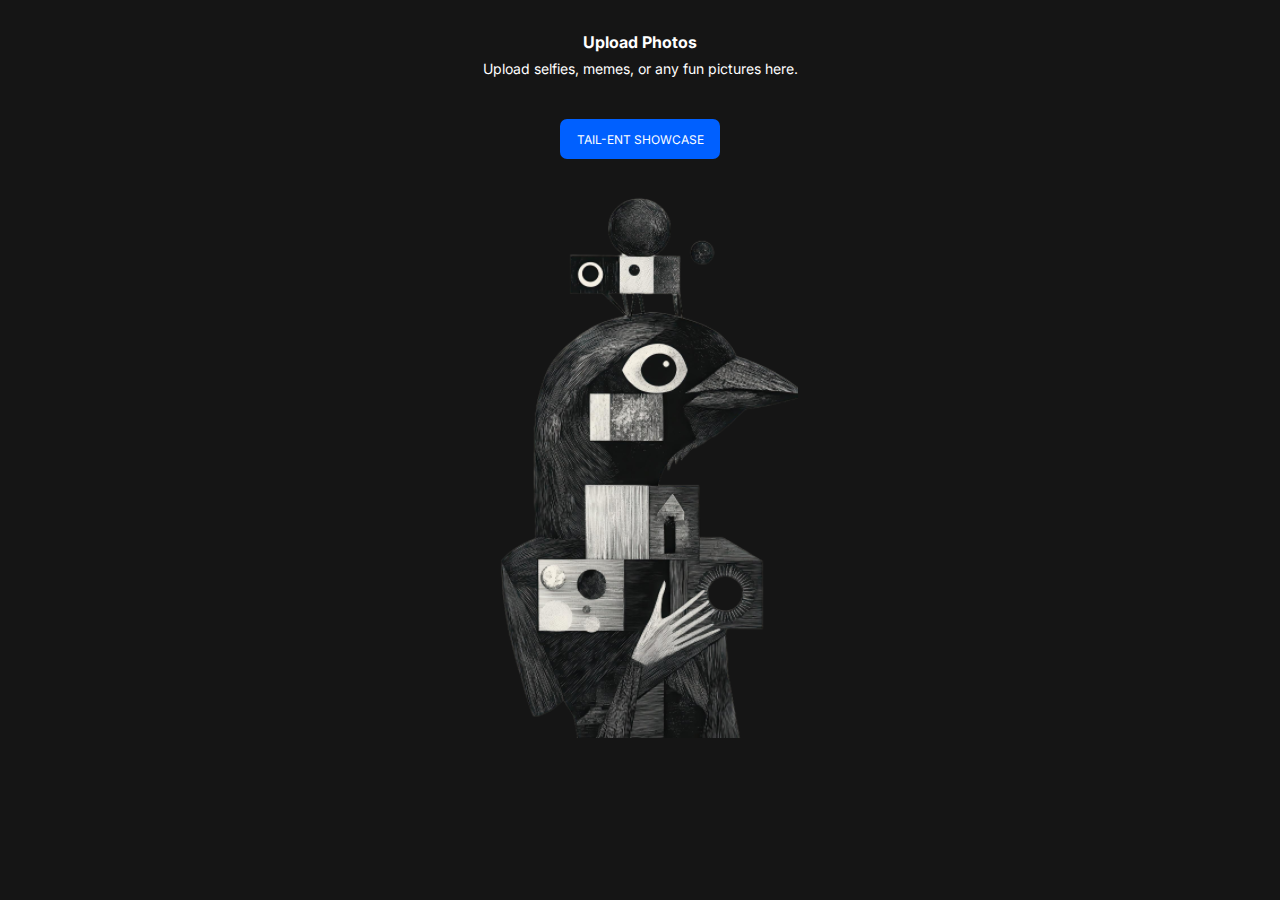
<file: static/index.html>
<!DOCTYPE html>
<html lang="en">

<head>
    <meta charset="UTF-8">
    <meta name="viewport" content="width=device-width, initial-scale=1.0">
    <title>image-hosting</title>
    <link rel="stylesheet" href="./image-uploader/css/reset.css">
    <link rel="preconnect" href="https://fonts.googleapis.com">
    <link rel="preconnect" href="https://fonts.gstatic.com" crossorigin>
    <link
        href="https://fonts.googleapis.com/css2?family=Inter:ital,opsz,wght@0,14..32,100..900;1,14..32,100..900&display=swap"
        rel="stylesheet">
    <link rel="stylesheet" href="./image-uploader/css/style.css">
</head>

<body>
    <header>
        <div class="header">
            <h1 class="header__title">Upload Photos</h1>
            <p class="header__text">Upload selfies, memes, or any fun pictures here.</p>
        </div>
        <div class="header__button">
            <button class="header__button-btn">Tail-ent Showcase</button>
        </div>
    </header>
    <main>
        <div class="hero">
            <div class="hero__img">
                <img class="img" src="./image-uploader/img/Nord.png" alt="Nord">
            </div>
            <div class="hero__img">
                <img class="img" src="./image-uploader/img/Cat.png" alt="Cat">
            </div>
            <div class="hero__img">
                <img class="img" src="./image-uploader/img/Griz.png" alt="Griz">
            </div>
            <div class="hero__img">
                <img class="img" src="./image-uploader/img/Zero.png" alt="Zero">
            </div>
            <div class="hero__img">
                <img class="img" src="./image-uploader/img/Eric.png" alt="Eric">
            </div>
        </div>
    </main>
</body>
<script src="./image-uploader/js/index.js"></script>

</html>
</file>
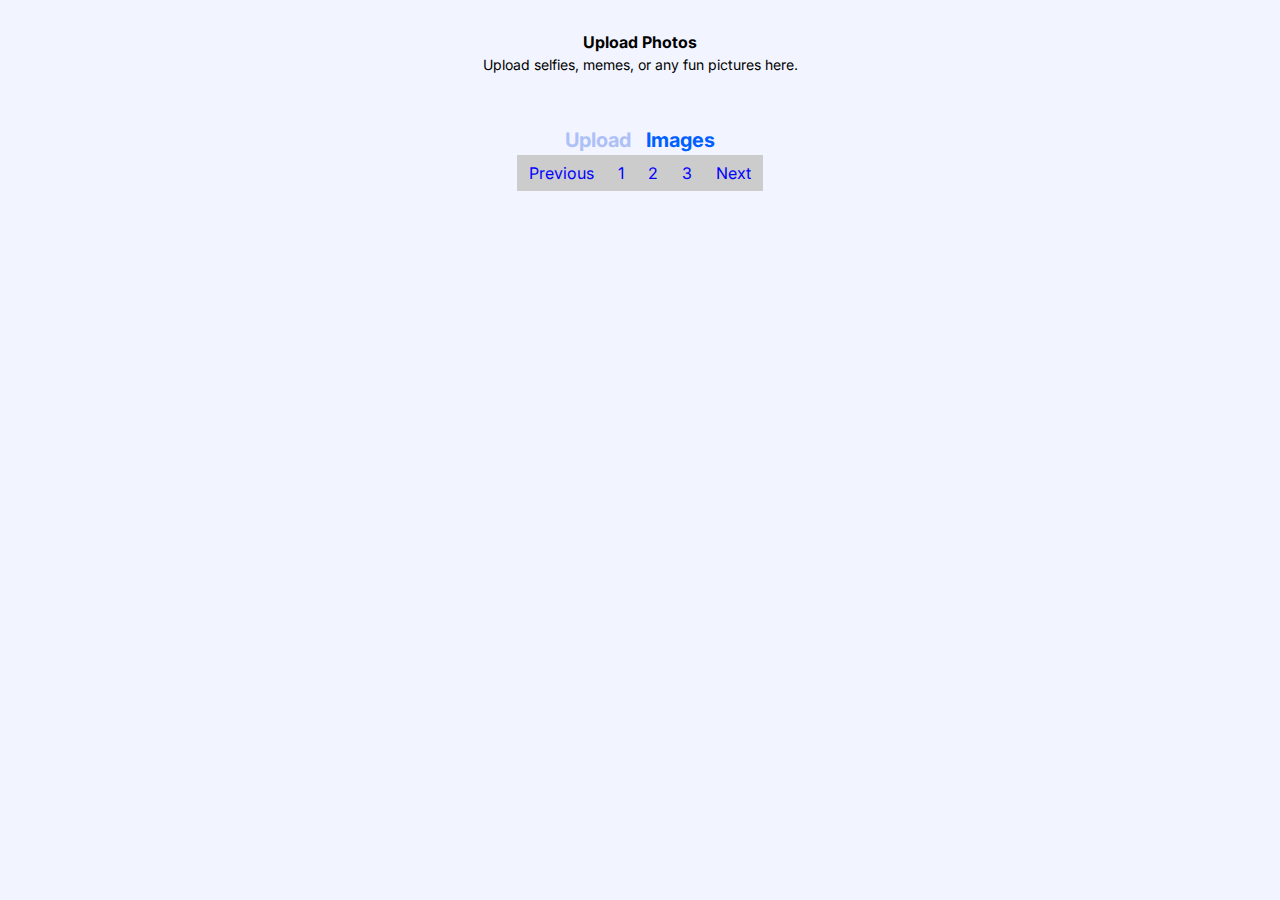
<file: static/form/images.html>
<!DOCTYPE html>
<html lang="en">

<head>
    <meta charset="UTF-8">
    <meta name="viewport" content="width=device-width, initial-scale=1.0">
    <title>SmartUploader</title>
    <link rel="stylesheet" href="../image-uploader/css/reset.css">
    <link rel="preconnect" href="https://fonts.googleapis.com">
    <link rel="preconnect" href="https://fonts.gstatic.com" crossorigin>
    <link
        href="https://fonts.googleapis.com/css2?family=Inter:ital,opsz,wght@0,14..32,100..900;1,14..32,100..900&display=swap"
        rel="stylesheet">
    <link rel="stylesheet" href="../image-uploader/css/style.css">
</head>

<body>
    <section class="upload__intro">
        <h2 class="upload__title">Upload Photos</h2>
        <p class="upload__description">Upload selfies, memes, or any fun pictures here.</p>
    </section>
    <nav class="upload__tabs">
        <button class="upload__tab" id="upload-tab-btn">Upload</button>
        <button class="upload__tab upload__tab--active" id="images-tab-btn">Images</button>
    </nav>
    <section id="file-list-wrapper">
    </section>
    <section class="sec_pagination">
<!--        <nav aria-label="Page navigation example">-->

          <ul class="pagination">
            <li class="page-item"><a class="page-link" href="#">Previous</a></li>
            <li class="page-item"><a class="page-link" href="#">1</a></li>
            <li class="page-item"><a class="page-link" href="#">2</a></li>
            <li class="page-item"><a class="page-link" href="#">3</a></li>
            <li class="page-item"><a class="page-link" href="#">Next</a></li>
          </ul>


<!--        </nav>-->
    </section>
</body>
<script src="../image-uploader/js/images.js"></script>

</html>
</file>
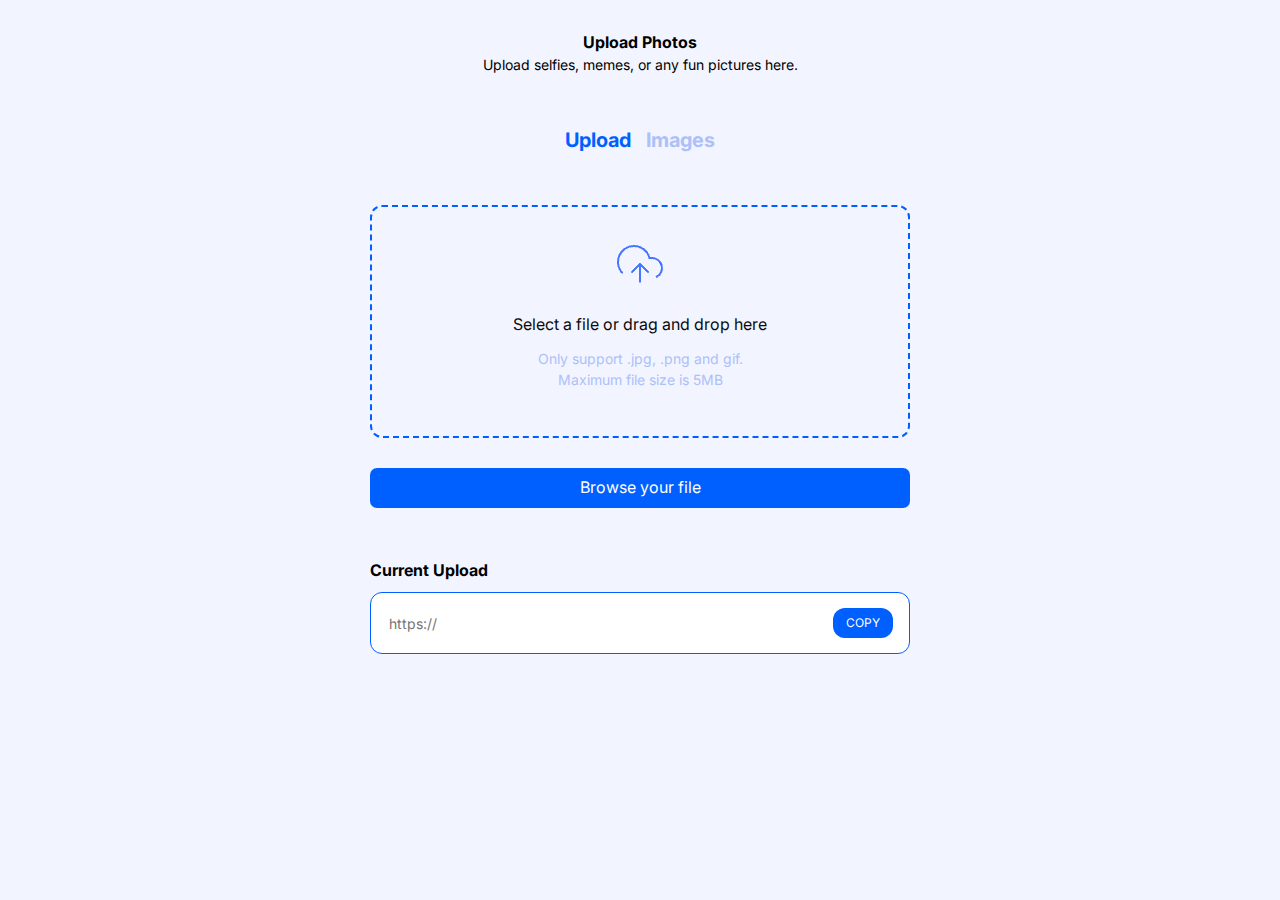
<file: static/form/upload.html>
<!DOCTYPE html>
<html lang="en">

<head>
    <meta charset="UTF-8">
    <meta name="viewport" content="width=device-width, initial-scale=1.0">
    <title>SmartUploader</title>
    <link rel="stylesheet" href="../image-uploader/css/reset.css">
    <link rel="preconnect" href="https://fonts.googleapis.com">
    <link rel="preconnect" href="https://fonts.gstatic.com" crossorigin>
    <link
        href="https://fonts.googleapis.com/css2?family=Inter:ital,opsz,wght@0,14..32,100..900;1,14..32,100..900&display=swap"
        rel="stylesheet">
    <link rel="stylesheet" href="../image-uploader/css/style.css">
</head>

<body>
    <section class="upload__intro">
        <h2 class="upload__title">Upload Photos</h2>
        <p class="upload__description">Upload selfies, memes, or any fun pictures here.</p>
    </section>
    <nav class="upload__tabs">
        <button class="upload__tab" id="upload-tab-btn">Upload</button>
        <button class="upload__tab " id="images-tab-btn">Images</button>
    </nav>
    <section class="upload__form">
        <div class="upload__dropzone">
            <div class="upload__icon">
                <img src="../image-uploader/img/icon/feather_upload-cloud.png" alt="icon">
            </div>
            <p class="upload__promt">Select a file or drag and drop here</p>
            <p class="upload__info">Only support .jpg, .png and gif. <br>
                Maximum file size is 5MB</p>
        </div>
        <div class="upload__button">
            <input type="file" id="file-upload" accept="image/*" style="display: none;" multiple>
            <label for="file-upload" class="upload__button-btn">Browse your file</label>
        </div>
        <div class="upload__container">
            <div class="upload__group">
                <h2 class="upload__title-current">Current Upload</h2>
                <div class="upload__label">
                    <input type="text" class="upload__input" placeholder="https://" readonly />
                    <button class="upload__copy">COPY</button>
                </div>
            </div>
        </div>
    </section>
    <section id="file-list-wrapper">
    </section>
</body>
<script src="../image-uploader/js/upload.js"></script>

</html>
</file>
<file: static/image-uploader/css/style.css>
body {
    background-color: #F2F5FF;
    font-family: "Inter", sans-serif;
    color: rgb(255, 255, 255);
}

/* Header */
.header {
    display: flex;
    flex-direction: column;
    align-items: center;
    padding-top: 30px;
}

.header__title {
    text-align: center;
    font-size: 16px;
    width: 700px;

}

.header__text {
    padding-top: 4px;
    font-size: 14px;
}

/* button */
.header__button {
    display: flex;
    justify-content: center;
    padding-top: 40px;
}

.header__button-btn {
    position: absolute;
    text-transform: uppercase;
    padding: 12px 16px;
    font-size: 12px;
    background-color: rgb(0, 96, 255);
    color: rgb(255, 255, 255);
    width: 160px;
    height: 40px;
    border: none;
    border-radius: 7px;
}

/* hero__img */
.hero {
    display: flex;
    justify-content: center;
    margin-top: 60px;
}

.hero__img {
    display: none;
}

.hero__img.is-visible {
    display: block;
}

.img {
    width: 426px;
    height: 559px;
    object-fit: cover;
}

.sec_pagination {
    display: flex;
    flex-direction: column;
    align-items: center;
}
.pagination {
  --bs-pagination-padding-x: 0.75rem;
  --bs-pagination-padding-y: 0.375rem;
  --bs-pagination-font-size: 1rem;
  --bs-pagination-color: var(--bs-link-color);
  --bs-pagination-bg: var(--bs-body-bg);
  --bs-pagination-border-width: var(--bs-border-width);
  --bs-pagination-border-color: var(--bs-border-color);
  --bs-pagination-border-radius: var(--bs-border-radius);
  --bs-pagination-hover-color: var(--bs-link-hover-color);
  --bs-pagination-hover-bg: var(--bs-tertiary-bg);
  --bs-pagination-hover-border-color: var(--bs-border-color);
  --bs-pagination-focus-color: var(--bs-link-hover-color);
  --bs-pagination-focus-bg: var(--bs-secondary-bg);
  --bs-pagination-focus-box-shadow: 0 0 0 0.25rem rgba(13, 110, 253, 0.25);
  --bs-pagination-active-color: #fff;
  --bs-pagination-active-bg: #0d6efd;
  --bs-pagination-active-border-color: #0d6efd;
  --bs-pagination-disabled-color: var(--bs-secondary-color);
  --bs-pagination-disabled-bg: var(--bs-secondary-bg);
  --bs-pagination-disabled-border-color: var(--bs-border-color);
  display: flex;
  padding-left: 0;
  list-style: none;
}

.page-link {
  //position: relative;
  display: block;
  margin auto;
  padding: var(--bs-pagination-padding-y) var(--bs-pagination-padding-x);
  font-size: var(--bs-pagination-font-size);
  color: blue;
  text-decoration: none;
  background-color: #cccccc;
  border: var(--bs-pagination-border-width) solid var(--bs-pagination-border-color);
  transition: color 0.15s ease-in-out, background-color 0.15s ease-in-out, border-color 0.15s ease-in-out, box-shadow 0.15s ease-in-out;
}
@media (prefers-reduced-motion: reduce) {
  .page-link {
    transition: none;
  }
}
.page-link:hover {
  z-index: 2;
  color: blue;
  background-color: #aaaaaa;
  border-color: var(--bs-pagination-hover-border-color);
}
.page-link:focus {
  z-index: 3;
  color: var(--bs-pagination-focus-color);
  background-color: var(--bs-pagination-focus-bg);
  outline: 0;
  box-shadow: var(--bs-pagination-focus-box-shadow);
}
.page-link.active, .active > .page-link {
  z-index: 3;
  color: var(--bs-pagination-active-color);
  background-color: var(--bs-pagination-active-bg);
  border-color: var(--bs-pagination-active-border-color);
}
.page-link.disabled, .disabled > .page-link {
  color: var(--bs-pagination-disabled-color);
  pointer-events: none;
  background-color: var(--bs-pagination-disabled-bg);
  border-color: var(--bs-pagination-disabled-border-color);
}

.page-item:not(:first-child) .page-link {
  margin-left: calc(-1 * var(--bs-border-width));
}
.page-item:first-child .page-link {
  border-top-left-radius: var(--bs-pagination-border-radius);
  border-bottom-left-radius: var(--bs-pagination-border-radius);
}
.page-item:last-child .page-link {
  border-top-right-radius: var(--bs-pagination-border-radius);
  border-bottom-right-radius: var(--bs-pagination-border-radius);
}

/* upload */
.upload__intro {
    display: flex;
    flex-direction: column;
    align-items: center;
    padding-top: 30px;
    text-align: center;
    color: black;
}

.upload__title {
    font-size: 16px;
    width: 700px;

}

.upload__description {
    font-size: 14px;
    width: 400px;
}

/* upload-tabs */
.upload__tabs {
    display: flex;
    justify-content: center;
    align-items: center;
    gap: 15px;
    padding-top: 50px;

}

.upload__tab {
    all: unset;
    font-size: 20px;
    font-weight: bold;
    color: rgb(173, 192, 248); /* Неактивный цвет по умолчанию */
}

.upload__tab--active {
    color: rgb(0, 96, 255); /* Активный цвет */
}

.upload__tab:hover {
    color: rgb(105, 141, 250);
}

.upload__tab:hover {
    color: rgb(105, 141, 250);
}

/* upload-form */
.upload__form {
    display: flex;
    flex-direction: column;
    align-items: center;
    padding-top: 50px;
}

.upload__dropzone {
    border: 2px dashed rgb(0, 96, 255);
    border-radius: 12px;
    width: 540px;
    height: 233px;
    text-align: center;
}

.upload__icon {
    display: flex;
    justify-content: center;
    align-items: center;
    padding-top: 33px;
}

.upload__promt {
    padding-top: 24px;
    color: rgb(11, 11, 11);
}

.upload__info {
    padding-top: 12px;
    font-size: 14px;
    color: rgb(173, 192, 248);
}

/* upload-button */
.upload__button {
    padding-top: 30px;
    padding-bottom: 50px;
}

.upload__button-btn {
    display: inline-block;
    text-align: center;
    cursor: pointer;
    color: rgb(255, 255, 255);
    width: 540px;
    height: 40px;
    border-radius: 7px;
    background-color: rgb(0, 96, 255);
    padding-top: 7px;
    border: none;
}

/* upload-current */
.upload__container {
    display: flex;
    flex-direction: column;
    align-items: center;
    margin-bottom: 159px;
}

.upload__group {
    display: flex;
    flex-direction: column;
    width: 540px;
}

.upload__title-current {
    color: black;
    padding-bottom: 10px;
    font-size: 16px;
    text-align: left;
}

/* input + button */
.upload__label {
    display: flex;
    align-items: center;
    justify-content: space-between;
    width: 100%;
    height: 62px;
    border: 1px solid rgb(0, 96, 255);
    border-radius: 12px;
    padding: 0 16px;
    box-sizing: border-box;
    background-color: white;
}

.upload__input {
    flex-grow: 1;
    border: none;
    outline: none;
    font-size: 14px;
    background-color: transparent;
    color: black;

}

.upload__copy {
    width: 60px;
    height: 30px;
    border-radius: 12px;
    border: none;
    background-color: rgb(0, 96, 255);
    color: white;
    font-size: 12px;
    cursor: pointer;
}


/* Container for the entire table */
.file-list-container {
    max-width: 800px;
    margin: 0 auto;
    padding: 20px;
    border-radius: 8px;
}

/* Common style for a row (both header and list item) */
.file-list-header,
.file-list-item {
    display: flex;
    justify-content: space-between;
    align-items: center;
    padding: 10px 0;
    border-bottom: 1px solid #eef0f5;
}

/* Remove border from the last item */
.file-list-item:last-child {
    border-bottom: none;
}

/* List header */
.file-list-header {
    color: #8a96b1;
    font-size: 14px;
    font-weight: 500;
}

/* Styles for columns */
.file-col {
    display: flex;
    align-items: center;
}

.file-col-name {
    flex-basis: 35%;
}

.file-col-url {
    flex-basis: 50%;
    color: #555;
    font-size: 14px;
}

.file-col-delete {
    flex-basis: 10%;
    justify-content: center;
}

/* File icon */
.file-icon {
    color: #0060ff;
    margin-right: 15px;
    font-size: 20px;
}

.delete-img {
    width: 32px;
    height: 32px;
}

/* File name */
.file-name {
    color: #333;
    font-weight: 500;
    max-width: 200px;
    white-space: nowrap;
    overflow: hidden;
    text-overflow: ellipsis;
}

/* Delete button */
.delete-btn {
    background: transparent;
    /* REMOVE THE BACKGROUND, MAKE IT TRANSPARENT */
    border: none;
    border-radius: 50%;
    cursor: pointer;
    display: flex;
    align-items: center;
    justify-content: center;
    padding: 0;
    transition: opacity 0.2s ease;
    /* Add a smooth transition for hover effect */
}

/* Hover effect */
.delete-btn:hover {
    background: transparent;
    /* REMOVE BACKGROUND ON HOVER */
    opacity: 0.7;
    /* Make the icon semi-transparent for user feedback */
}
</file>
